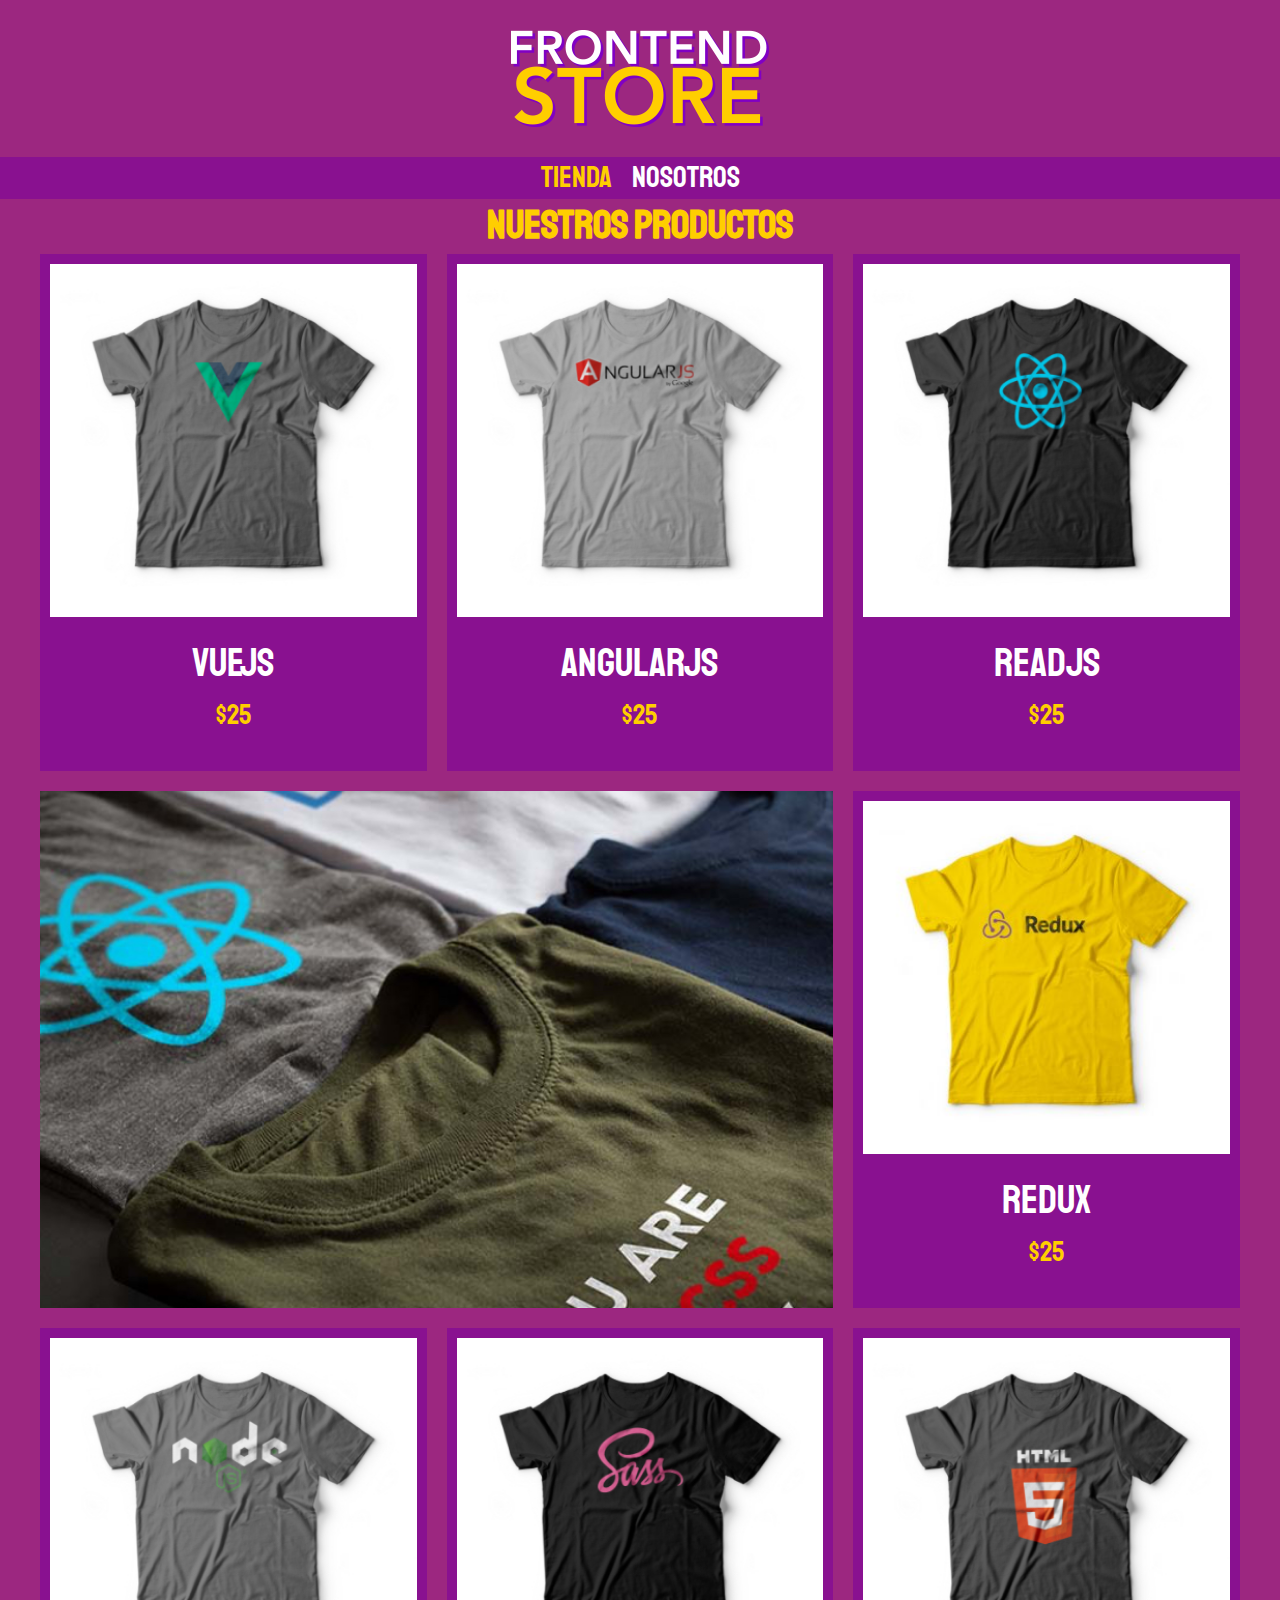
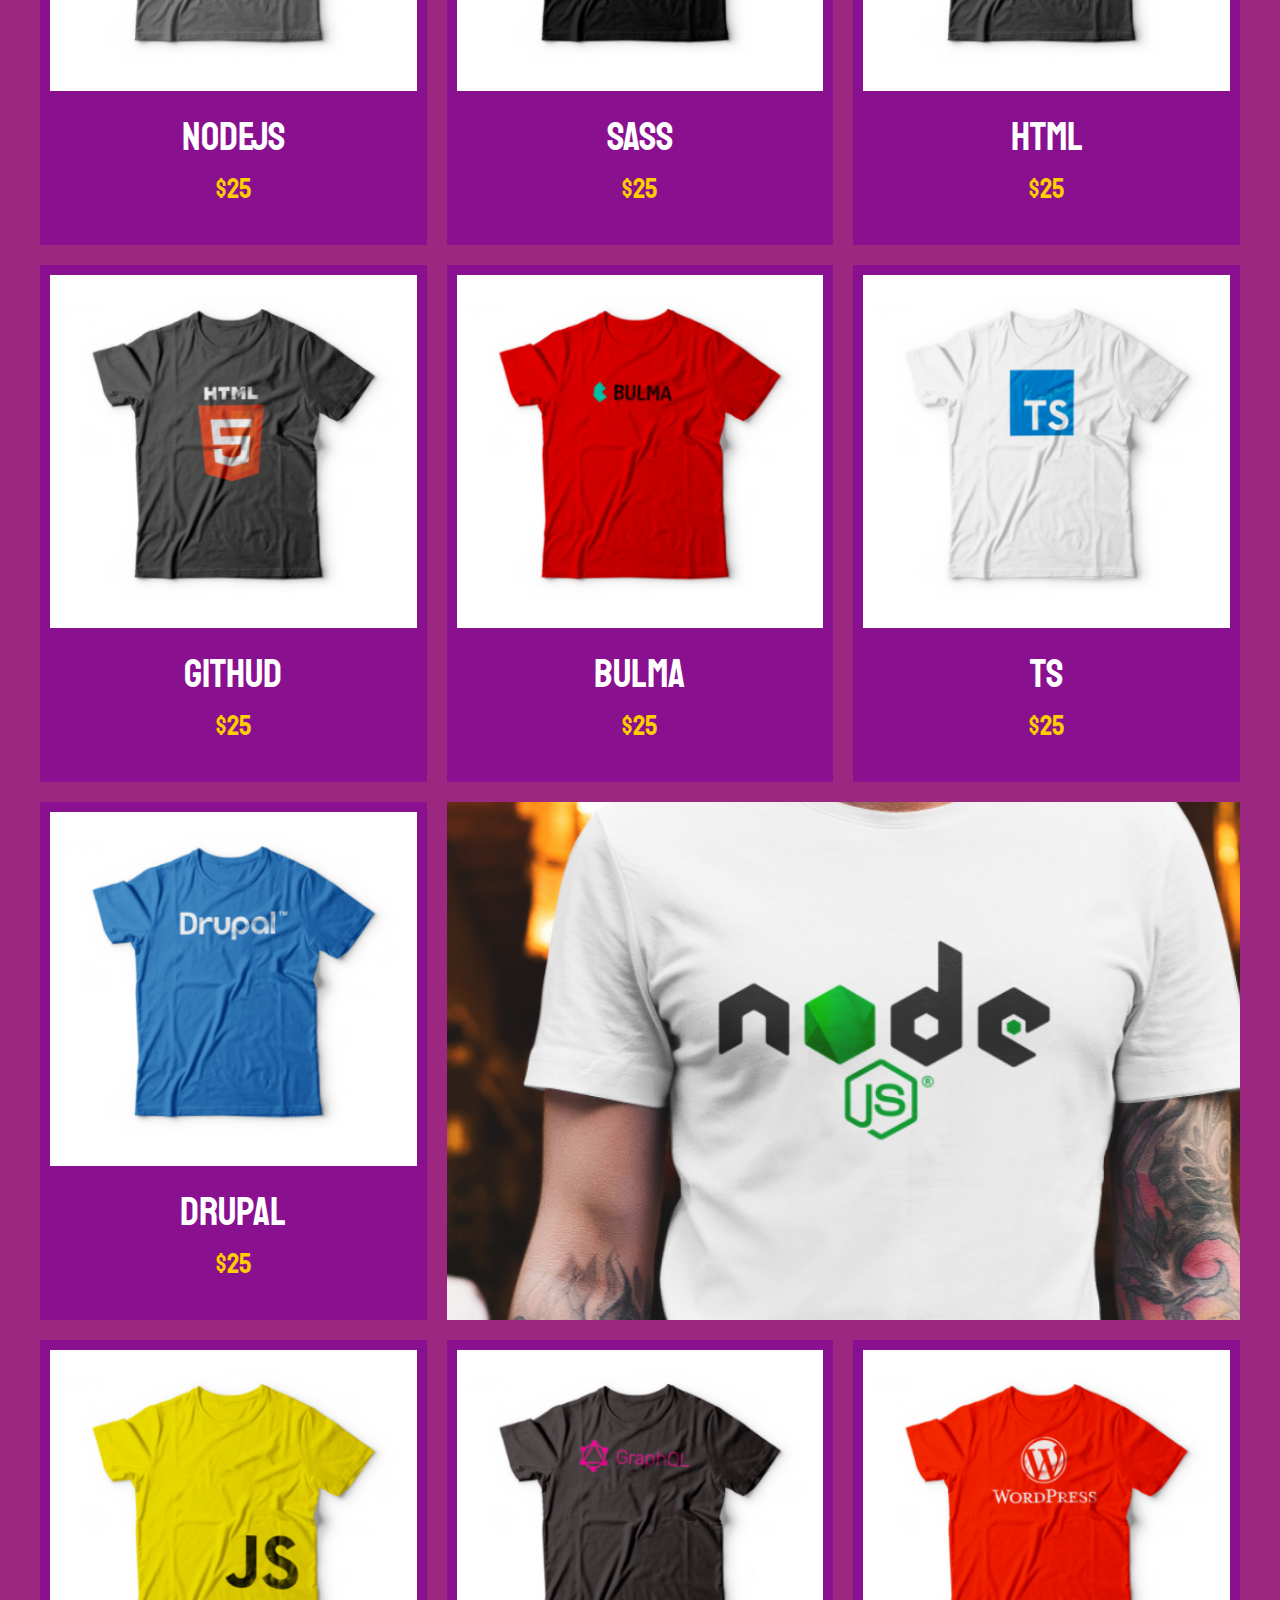
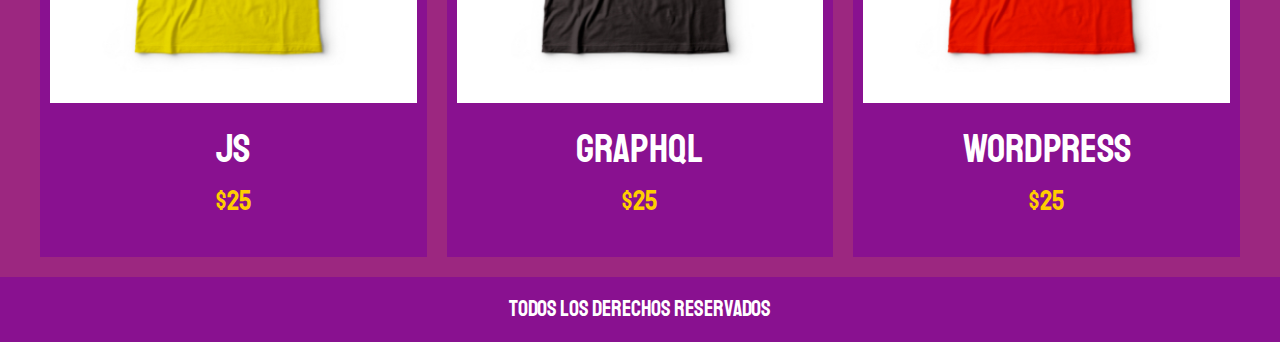
<file: index.html>
<!DOCTYPE html>
<html lang="es">
<head>
    <meta charset="UTF-8">
    <meta name="viewport" content="width=device-width, initial-scale=1.0">
    <title>Tienda</title>
    <link rel="stylesheet" href="style/normalize.css">
    <link rel="preconnect" href="https://fonts.googleapis.com">
    <link rel="preconnect" href="https://fonts.gstatic.com" crossorigin>
    <link href="https://fonts.googleapis.com/css2?family=Krub:wght@400;700&family=Staatliches&display=swap" rel="stylesheet">
    <link rel="stylesheet" href="/style/style.css">
</head>
<body>
    <header class="header">
        <a href="index.html"><img class="header__logo" src="img/logo.png" alt="logo"></a>
    </header>
    <nav class="navegacion">
        <a class="navegacion__enlace navegacion__enlace--activo" href="index.html">Tienda</a>
        <a class="navegacion__enlace" href="nosotros.html">Nosotros</a>
    </nav>
    <main class="contenedor">
        <h1>NUESTROS PRODUCTOS</h1>
        <div class="grid">
            <div class="producto">
                <a href="producto.html">
                    <img class="producto__imagen" src="img/1.jpg" alt="img1">
                    <div class="producto__informacion">
                        <p class="producto__nombre">VueJS</p>
                        <p class="producto__precio">$25</p>
                    </div>
                </a>
            </div> <!--.producto-->
            <div class="producto">
                <a href="producto.html">
                    <img class="producto__imagen" src="img/2.jpg" alt="img1">
                    <div class="producto__informacion">
                        <p class="producto__nombre">Angularjs</p>
                        <p class="producto__precio">$25</p>
                    </div>
                </a>
            </div> <!--.producto-->
            <div class="producto">
                <a href="producto.html">
                    <img class="producto__imagen" src="img/3.jpg" alt="img1">
                    <div class="producto__informacion">
                        <p class="producto__nombre">ReadJS</p>
                        <p class="producto__precio">$25</p>
                    </div>
                </a>
            </div> <!--.producto-->
            <div class="producto">
                <a href="producto.html">
                    <img class="producto__imagen" src="img/4.jpg" alt="img1">
                    <div class="producto__informacion">
                        <p class="producto__nombre">Redux</p>
                        <p class="producto__precio">$25</p>
                    </div>
                </a>
            </div> <!--.producto-->
            <div class="producto">
                <a href="producto.html">
                    <img class="producto__imagen" src="img/5.jpg" alt="img1">
                    <div class="producto__informacion">
                        <p class="producto__nombre">NodeJS</p>
                        <p class="producto__precio">$25</p>
                    </div>
                </a>
            </div> <!--.producto-->
            <div class="producto">
                <a href="producto.html">
                    <img class="producto__imagen" src="img/6.jpg" alt="img1">
                    <div class="producto__informacion">
                        <p class="producto__nombre">SASS</p>
                        <p class="producto__precio">$25</p>
                    </div>
                </a>
            </div> <!--.producto-->
            <div class="producto">
                <a href="producto.html">
                    <img class="producto__imagen" src="img/7.jpg" alt="img1">
                    <div class="producto__informacion">
                        <p class="producto__nombre">HTMl</p>
                        <p class="producto__precio">$25</p>
                    </div>
                </a>
            </div> <!--.producto-->
            <div class="producto">
                <a href="producto.html">
                    <img class="producto__imagen" src="img/7.jpg" alt="img1">
                    <div class="producto__informacion">
                        <p class="producto__nombre">Githud</p>
                        <p class="producto__precio">$25</p>
                    </div>
                </a>
            </div> <!--.producto-->
            <div class="producto">
                <a href="producto.html">
                    <img class="producto__imagen" src="img/9.jpg" alt="img1">
                    <div class="producto__informacion">
                        <p class="producto__nombre">Bulma</p>
                        <p class="producto__precio">$25</p>
                    </div>
                </a>
            </div> <!--.producto-->
            <div class="producto">
                <a href="producto.html">
                    <img class="producto__imagen" src="img/10.jpg" alt="img1">
                    <div class="producto__informacion">
                        <p class="producto__nombre">TS</p>
                        <p class="producto__precio">$25</p>
                    </div>
                </a>
            </div> <!--.producto-->
            <div class="producto">
                <a href="producto.html">
                    <img class="producto__imagen" src="img/11.jpg" alt="img1">
                    <div class="producto__informacion">
                        <p class="producto__nombre">Drupal</p>
                        <p class="producto__precio">$25</p>
                    </div>
                </a>
            </div> <!--.producto-->
            <div class="producto">
                <a href="producto.html">
                    <img class="producto__imagen" src="img/12.jpg" alt="img1">
                    <div class="producto__informacion">
                        <p class="producto__nombre">JS</p>
                        <p class="producto__precio">$25</p>
                    </div>
                </a>
            </div> <!--.producto-->
            <div class="producto">
                <a href="producto.html">
                    <img class="producto__imagen" src="img/13.jpg" alt="img1">
                    <div class="producto__informacion">
                        <p class="producto__nombre">Graphql</p>
                        <p class="producto__precio">$25</p>
                    </div>
                </a>
            </div> <!--.producto-->
            <div class="producto">
                <a href="producto.html">
                    <img class="producto__imagen" src="img/14.jpg" alt="img1">
                    <div class="producto__informacion">
                        <p class="producto__nombre">WordPress</p>
                        <p class="producto__precio">$25</p>
                    </div>
                </a>
            </div> <!--.producto-->
            <div class="grafico grafico--camisas"></div>
            <div class="grafico grafico--node"></div>
        </div>
</main>
    <footer class="footer">
        <p class="footer__texto">Todos los derechos reservados</p>
    </footer>
</body>
</html>
</file>
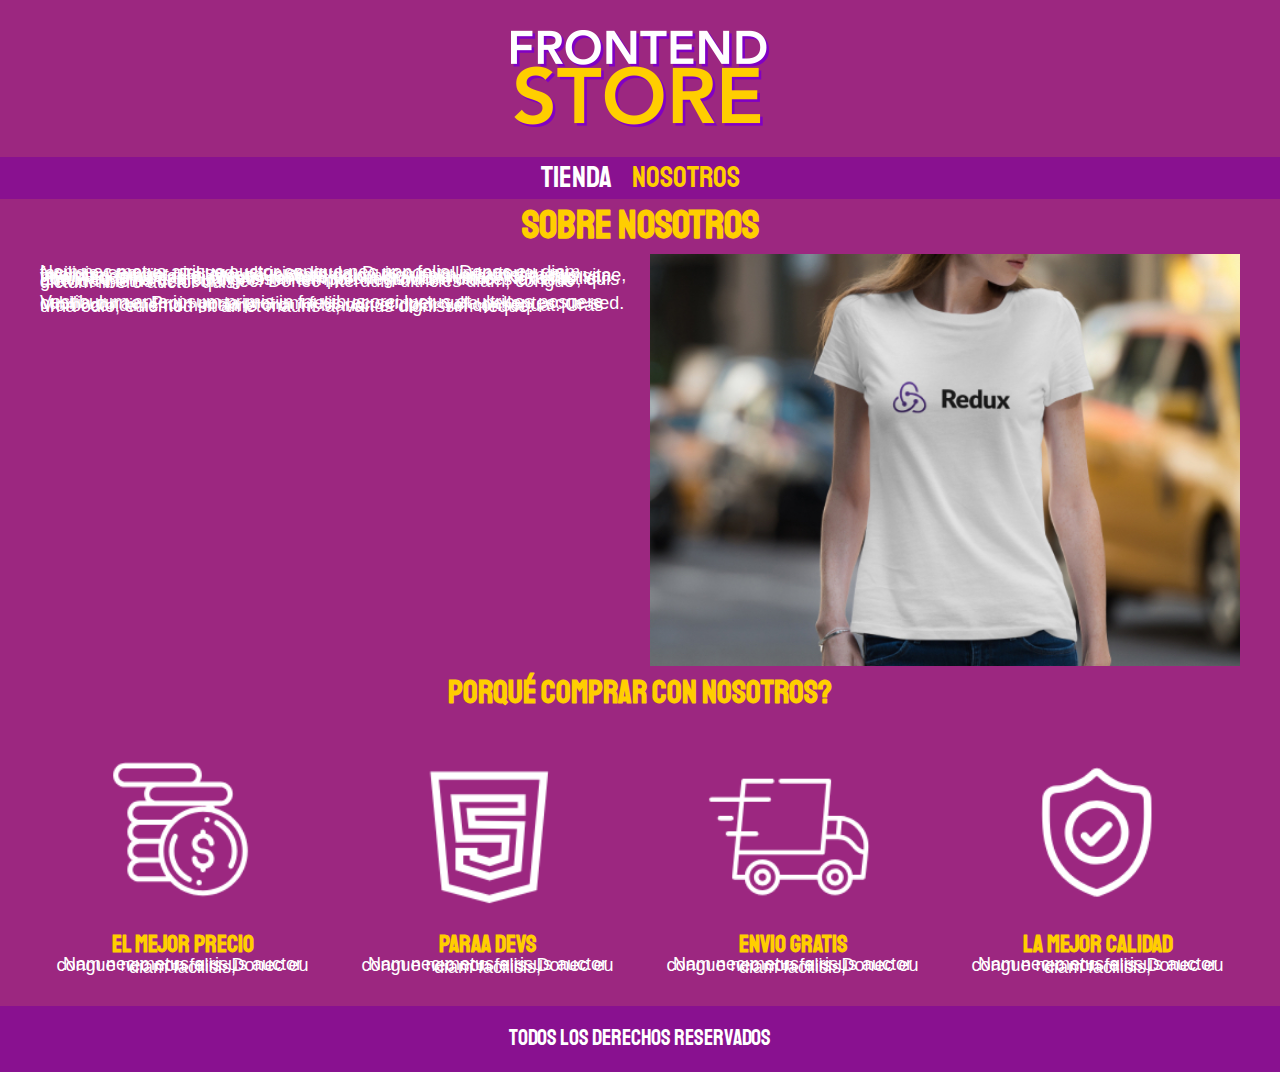
<file: nosotros.html>
<!DOCTYPE html>
<html lang="es">
<head>
    <meta charset="UTF-8">
    <meta name="viewport" content="width=device-width, initial-scale=1.0">
    <title>Nosotros</title>
    <link rel="stylesheet" href="style/normalize.css">
    <link rel="preconnect" href="https://fonts.googleapis.com">
    <link rel="preconnect" href="https://fonts.gstatic.com" crossorigin>
    <link href="https://fonts.googleapis.com/css2?family=Krub:wght@400;700&family=Staatliches&display=swap" rel="stylesheet">
    <link rel="stylesheet" href="style/style.css">
</head>
<body>
    <header class="header">
        <a href="index.html"><img class="header__logo" src="img/logo.png" alt="logo"></a>
    </header>
    <nav class="navegacion">
        <a class="navegacion__enlace" href="index.html">Tienda</a>
        <a class="navegacion__enlace navegacion__enlace--activo" href="nosotros.html">Nosotros</a>
    </nav>
    <main class="contenedor">
        <h1>SOBRE NOSOTROS</h1>
        <div class="nosotros">
            <div class="nosotros__contenido">
                <p>Nam nec metus a risus auctor congue nec non felis. Donec eu diam facilisis, semper nisl sed, ultricies ligula. Duis convallis tortor eu mi interdum feugiat. Pellentesque diam dolor, dignissim sit amet metus vitae, viverra dapibus odio. Mauris lobortis odio nisi, ut pulvinar nisl accumsan non. Aliquam vitae diam elementum ipsum gravida mattis. Nulla facilisi. Etiam eu urna at arcu dignissim tempor. Vestibulum ultrices ex ante, quis gravida metus vehicula nec. Donec interdum ultricies diam, congue dictum libero auctor quis. </p>

                <p>Vestibulum ante ipsum primis in faucibus orci luctus et ultrices posuere cubilia curae; Proin porta pretium felis, ac semper nulla pellentesque sed. Morbi condimentum mauris orci. In blandit et dolor vel consequat. Cras urna odio, euismod sit amet mauris a, varius dignissim neque. 
                </p>
            </div>
            <img class="nosotros__imagen" src="img/nosotros.jpg" alt="">
        </div>
    </main>
    <section class="contenedor comprar">
        <h2 class="comprar__titulo">PORQUÉ COMPRAR CON NOSOTROS?</h2>
        <div class="bloques">
            <div class="bloque">
                <img class="bloque__imagen" src="img/icono_1.png" alt="">
                <h3 class="bloque__titulo">El Mejor Precio</h3>
                <p>Nam nec metus a risus auctor congue nec non felis. Donec eu diam facilisis,</p>
            </div> <!--.bloque-->
            <div class="bloque">
                <img class="bloque__imagen" src="img/icono_2.png" alt="">
                <h3 class="bloque__titulo">Paraa Devs</h3>
                <p>Nam nec metus a risus auctor congue nec non felis. Donec eu diam facilisis,</p>
            </div> <!--.bloque-->
            <div class="bloque">
                <img class="bloque__imagen" src="img/icono_3.png" alt="">
                <h3 class="bloque__titulo">Envio Gratis</h3>
                <p>Nam nec metus a risus auctor congue nec non felis. Donec eu diam facilisis,</p>
            </div> <!--.bloque-->
            <div class="bloque">
                <img class="bloque__imagen" src="img/icono_4.png" alt="">
                <h3 class="bloque__titulo">La Mejor Calidad</h3>
                <p>Nam nec metus a risus auctor congue nec non felis. Donec eu diam facilisis,</p>
            </div> <!--.bloque-->
        </div> <!--.bloques-->
    </section>
    <footer class="footer">
        <p class="footer__texto">Todos los derechos reservados</p>
    </footer>
</body>
</html>
</file>
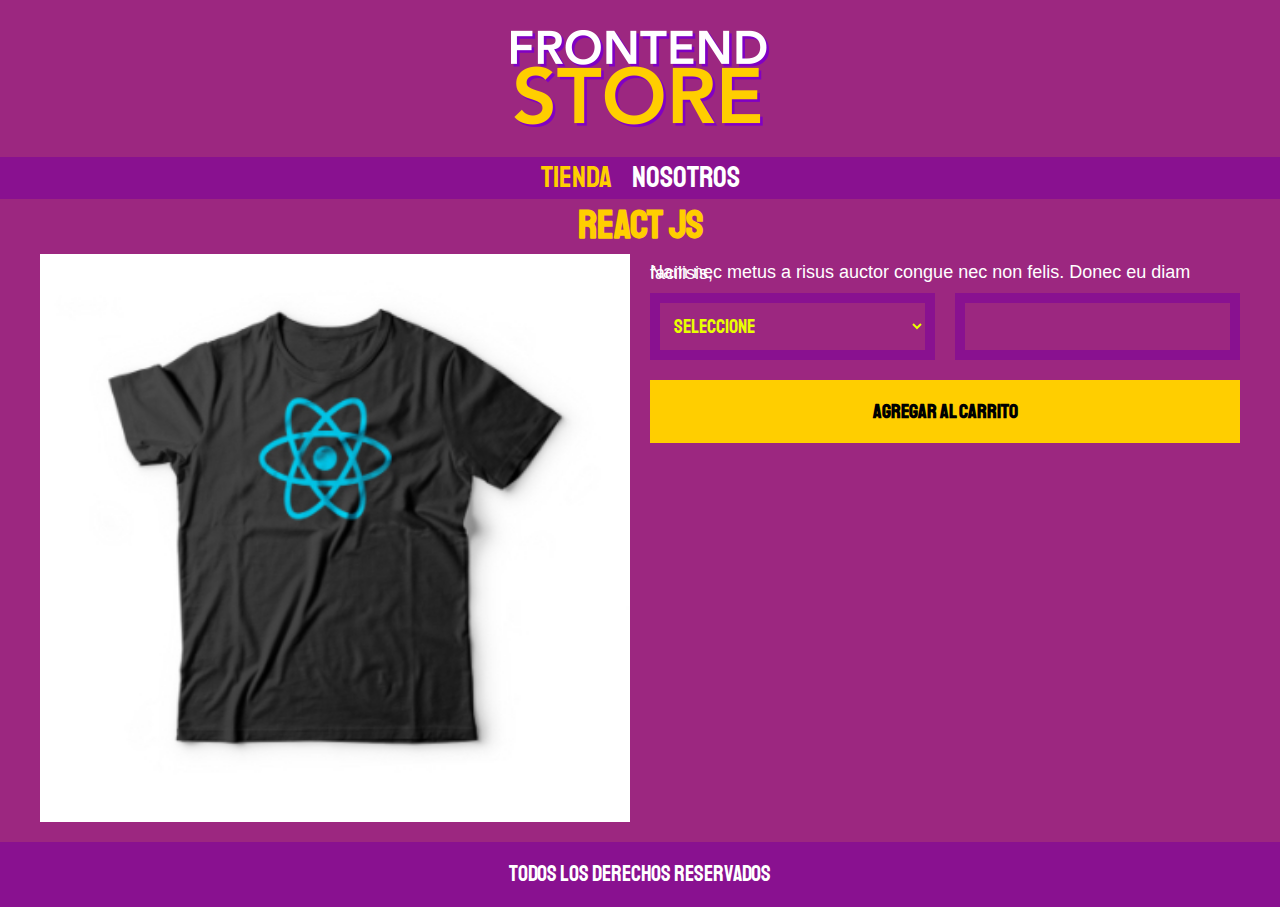
<file: producto.html>
<!DOCTYPE html>
<html lang="es">
<head>
    <meta charset="UTF-8">
    <meta name="viewport" content="width=device-width, initial-scale=1.0">
    <title>Producto</title>
    <link rel="stylesheet" href="style/normalize.css">
    <link rel="preconnect" href="https://fonts.googleapis.com">
    <link rel="preconnect" href="https://fonts.gstatic.com" crossorigin>
    <link href="https://fonts.googleapis.com/css2?family=Krub:wght@400;700&family=Staatliches&display=swap" rel="stylesheet">
    <link rel="stylesheet" href="/style/style.css">
</head>
<body>
    <header class="header">
        <a href="index.html"><img class="header__logo" src="img/logo.png" alt="logo"></a>
    </header>
    <nav class="navegacion">
        <a class="navegacion__enlace navegacion__enlace--activo" href="index.html">Tienda</a>
        <a class="navegacion__enlace" href="nosotros.html">Nosotros</a>
    </nav>
    <main class="contenedor">
        <h1>React JS</h1>

        <div class="camisa">
                <img class="camisa__imagen" src="img/3.jpg" alt="">
            
            <div class="camisa__contenido">
                <p>Nam nec metus a risus auctor congue nec non felis. Donec eu diam facilisis,</p>
            

            <form class="formulario">
                <select class="formulario__campo" name="" id="">
                    <option disabled selected value="">Seleccione</option>
                    <option value="">S</option>
                    <option value="">M</option>
                    <option value="">L</option>
                </select>
                <input class="formulario__campo" type="number" name="" id="" min="1">
                <input class="formulario__submit" type="submit" value="Agregar al carrito">
            </form>
            </div>
        </div>

        </main>
    <footer class="footer">
        <p class="footer__texto">Todos los derechos reservados</p>
    </footer>
</body>
</html>
</file>
<file: style/style.css>
:root{
    --primario: #9c2780;
    --primarioOscuro: #891190;
    --secundario: #ffce00;
    --secundarioOscuro: rgb(233,287,2);
    --blanco:#ffffff;
    --negro: #000;
    --fuentePrincipal: 'Staatliches', cursive;
}

html{
    box-sizing: border-box;
    font-size: 62.5%;
}

*,*:before,*:after {
    box-sizing: inherit;
}

/** GLOBALES **/

body{
    background-color: var(--primario);
    font-size: 1.6rem;
    line-height: 1.5px;
}

p{
    font-size: 1.8rem;
    font-family: Arial, Helvetica, sans-serif;
    color: var(--blanco);
}

a{
    text-decoration: none;
}

img{
    width: 100%;
}

.contenedor{
    max-width: 120rem;
    margin: 0 auto;
}

h1,h2,h3{
    text-align: center;
    color: var(--secundario);
    font-family: var(--fuentePrincipal);
}

h1{
    font-size: 4rem;
}

h2{
    font-size: 3.2rem;
}

h3{
    font-size: 2.4rem;
}

/**header**/

.header{
    display: flex;
    justify-content: center;
}

.header__logo{
    margin: 3rem 0;
}

/**footer**/

.footer{
    background-color: var(--primarioOscuro);
    padding: 1rem 0;
    margin-top: 2rem;
}

.footer__texto{
    text-align: center;
    font-family: var(--fuentePrincipal);
    font-size: 2.2rem;
}

/**navegacion**/

.navegacion{
    display: flex;
    justify-content:center;
    background-color: var(--primarioOscuro);
    padding: 2rem 0;
    gap: 2rem;
}

.navegacion__enlace{
    font-family: var(--fuentePrincipal);
    color: var(--blanco);
    font-size: 3rem;
}

.navegacion__enlace--activo,
.navegacion__enlace:hover{
    color: var(--secundario);
}

/**Grid**/

.grid{
    display: grid;
    grid-template-columns:repeat(2, 1fr) ;
    gap: 2rem;
}

@media(min-width: 768px) {
    .grid{
        grid-template-columns:repeat(3, 1fr) ;
    }
}

/**Productos**/

.producto{
    background-color: var(--primarioOscuro);
    padding: 1rem;
    /* border-radius: 2rem; */
}

.producto__informacion{

}

.producto__nombre{
    color: var(--blanco);
    font-size: 4rem;
}

.producto__precio{
    color: var(--secundario);
    font-size: 2.8rem;
}

.producto__nombre,
.producto__precio{
    font-family: var(--fuentePrincipal);
    margin: 4rem 0;
    text-align: center;
    line-height: 1.2rem;
}

/**Graficos**/

.grafico{
    min-height: 30rem;
    background-repeat: no-repeat;
    background-size: cover;
    grid-column: 1/3;
}

.grafico--camisas{
    grid-row: 2/3 ;
    background-image: url(../img/grafico1.jpg);
}

.grafico--node{
    background-image:url(../img/grafico2.jpg);
    grid-row: 8/9;
}

@media(min-width: 768px) {
    .grafico--node{
        grid-row: 5/6;
        grid-column: 2/4;
    }
}

/**nosotros**/

.nosotros{
    display: grid;
    grid-template-rows: repeat(2,auto);
}

@media(min-width: 768px) {
    .nosotros{
        grid-template-columns: repeat(2, 1fr);
        column-gap: 2rem;
    }
}

.nosotros__contenido{
    
}

.nosotros__imagen{
    grid-row: 1/2;
}

@media(min-width: 768px) {
    .nosotros__imagen{
        grid-column: 2/3;
    }
}

/**Bloques**/

.bloques{
    display: grid;
    grid-template-columns:repeat(2,1fr) ;
    gap: 2rem;
}

@media(min-width: 768px) {
    .bloques{
        grid-template-columns:repeat(4,1fr) ;
    }
}

.bloque{
    text-align: center;
}

.bloque__titulo{
    margin: 0;
}

/**Pag producto**/

@media(min-width: 768px) {
    .camisa{
        display: grid;
        grid-template-columns: repeat(2, 1fr);
        column-gap: 2rem;
    }
}

.formulario{
    display: grid;
    grid-template-columns: repeat(2,1fr);
    gap: 2rem;
}

.formulario__campo{
    border: 1rem solid var(--primarioOscuro);
    background-color: transparent;
    color: var(--secundarioOscuro);
    font-family: var(--fuentePrincipal);
    font-size: 2rem;
    padding: 1rem;
}

.formulario__submit{
    background-color: var(--secundario);
    border: none;
    font-family: var(--fuentePrincipal);
    font-size: 2rem;
    padding: 2rem;
    transition: background-color .3s ease;
    font-weight: bold;
    grid-column: 1 / 3;
}

.formulario__submit:hover{
    cursor: pointer;
    background-color: var(--secundarioOscuro);
}
</file>
